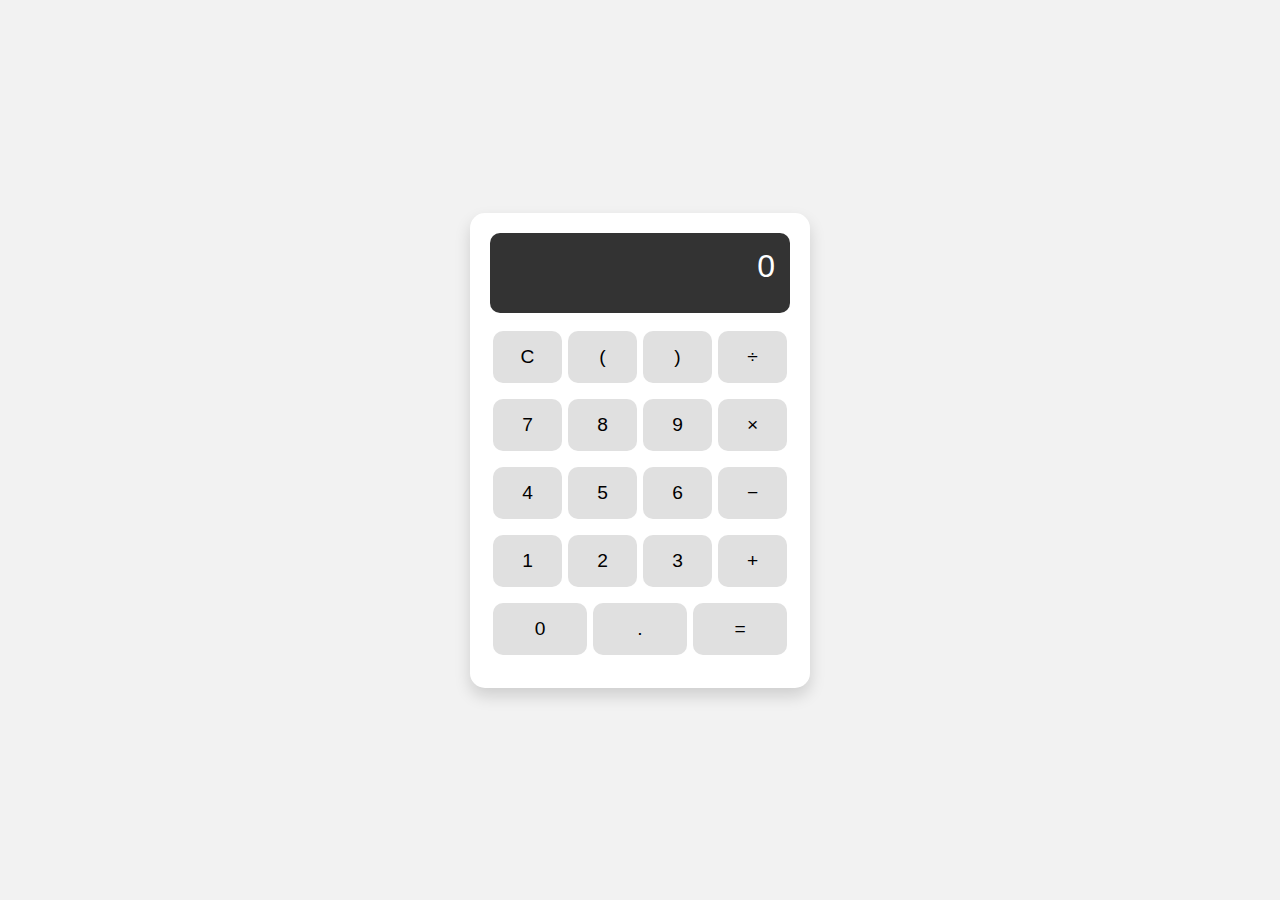
<file: index.html>
<!DOCTYPE html>
<html lang="en">
<head>
  <meta charset="UTF-8">
  <meta name="viewport" content="width=device-width, initial-scale=1.0">
  <title>Fancy Calculator</title>
  <link rel="stylesheet" href="styles.css">
</head>
<body>
  <div class="calculator">
    <div class="display" id="display">0</div>
    <div class="buttons">
      <div class="row">
        <button onclick="clearDisplay()">C</button>
        <button onclick="appendValue('(')">(</button>
        <button onclick="appendValue(')')">)</button>
        <button onclick="appendValue('/')">÷</button>
      </div>
      <div class="row">
        <button onclick="appendValue('7')">7</button>
        <button onclick="appendValue('8')">8</button>
        <button onclick="appendValue('9')">9</button>
        <button onclick="appendValue('*')">×</button>
      </div>
      <div class="row">
        <button onclick="appendValue('4')">4</button>
        <button onclick="appendValue('5')">5</button>
        <button onclick="appendValue('6')">6</button>
        <button onclick="appendValue('-')">−</button>
      </div>
      <div class="row">
        <button onclick="appendValue('1')">1</button>
        <button onclick="appendValue('2')">2</button>
        <button onclick="appendValue('3')">3</button>
        <button onclick="appendValue('+')">+</button>
      </div>
      <div class="row">
        <button onclick="appendValue('0')">0</button>
        <button onclick="appendValue('.')">.</button>
        <button onclick="calculate()">=</button>
      </div>
    </div>
  </div>

  <script src="script.js"></script>
</body>
</html>
</file>
<file: styles.css>
body {
    font-family: 'Segoe UI', sans-serif;
    background-color: #f2f2f2;
    display: flex;
    align-items: center;
    justify-content: center;
    height: 100vh;
    margin: 0;
  }
  
  .calculator {
    background-color: #fff;
    border-radius: 15px;
    box-shadow: 0 8px 16px rgba(0, 0, 0, 0.15);
    padding: 20px;
    width: 300px;
  }
  
  .display {
    background-color: #333;
    color: #fff;
    text-align: right;
    padding: 15px;
    font-size: 2em;
    border-radius: 10px;
    margin-bottom: 15px;
    min-height: 50px;
    word-wrap: break-word;
  }
  
  .buttons .row {
    display: flex;
    justify-content: space-between;
    margin-bottom: 10px;
  }
  
  button {
    flex: 1;
    padding: 15px;
    font-size: 1.2em;
    margin: 3px;
    border: none;
    border-radius: 10px;
    background-color: #e0e0e0;
    transition: background-color 0.2s ease;
    cursor: pointer;
  }
  
  button:hover {
    background-color: #d1d1d1;
  }
  
  button:active {
    background-color: #b0b0b0;
  }
  
  button:nth-child(4),
  button:contains("=") {
    background-color: #ff8c00;
    color: #fff;
  }
</file>
